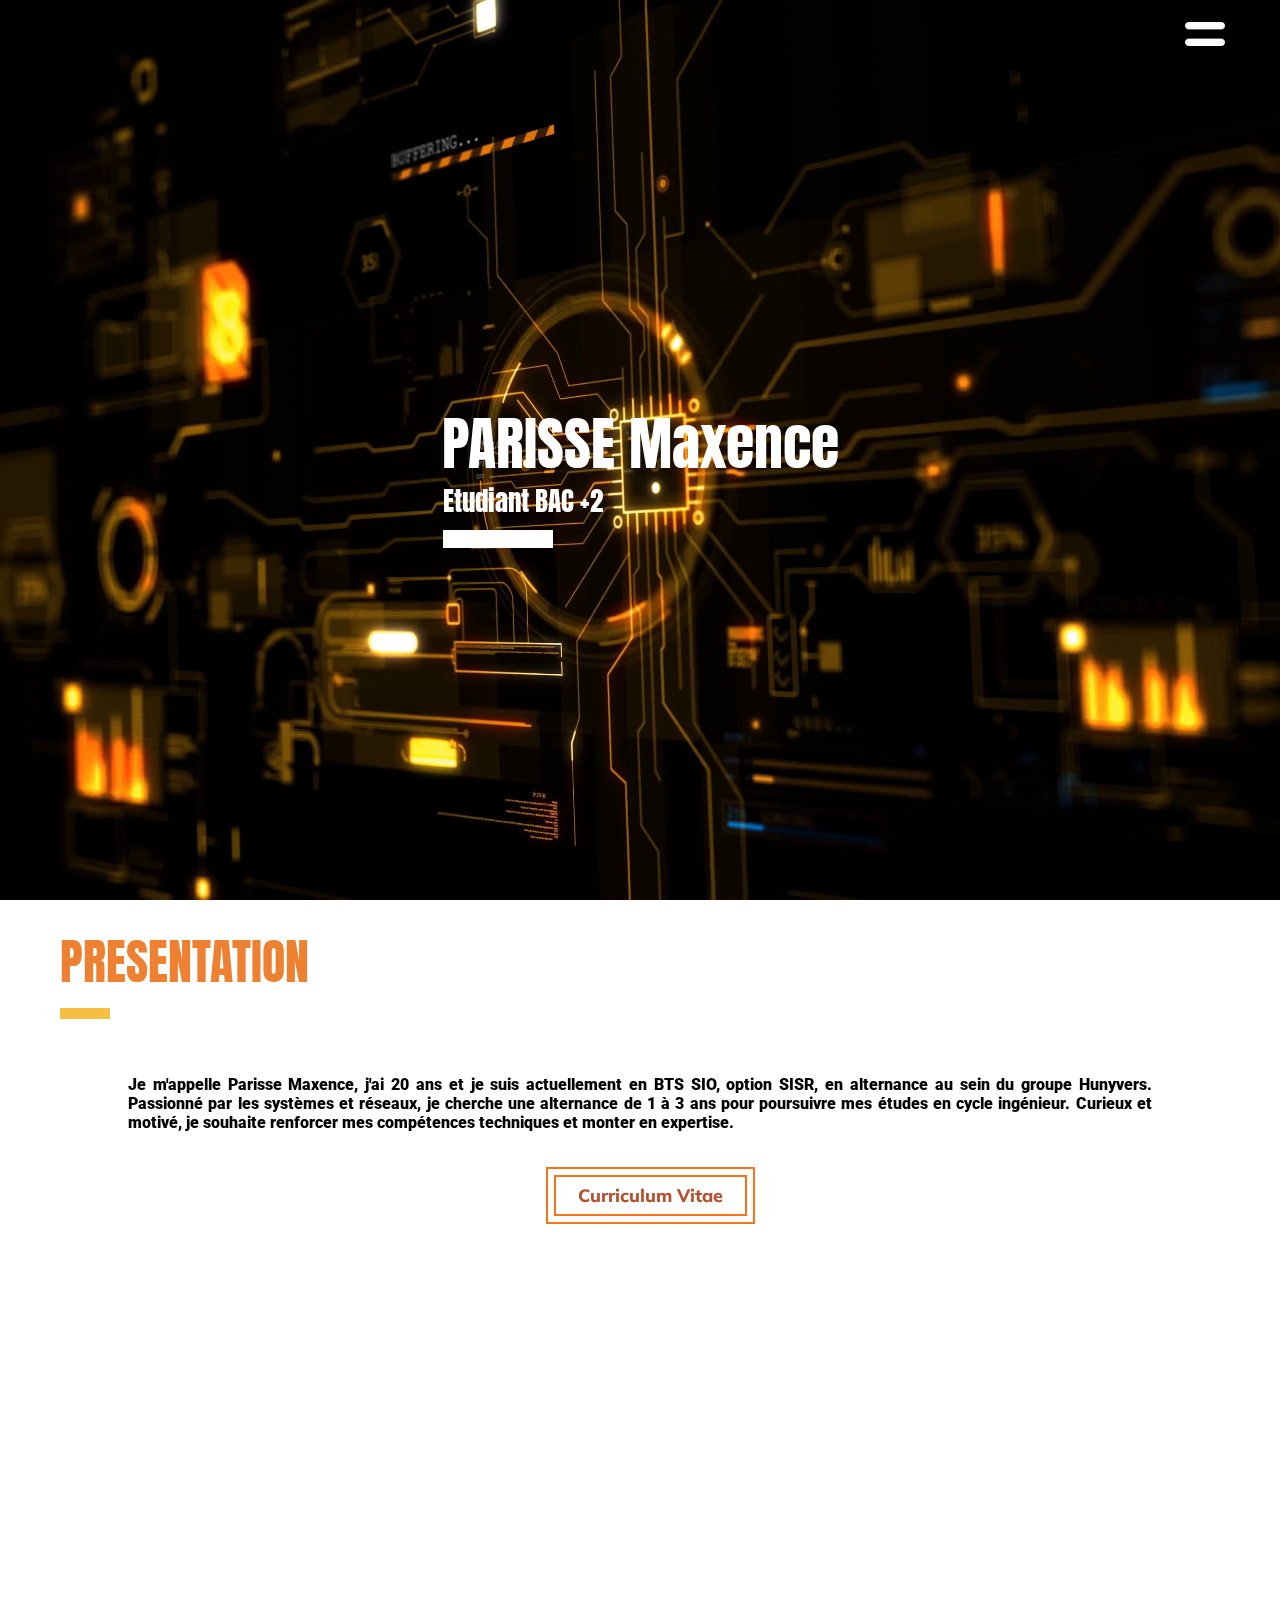
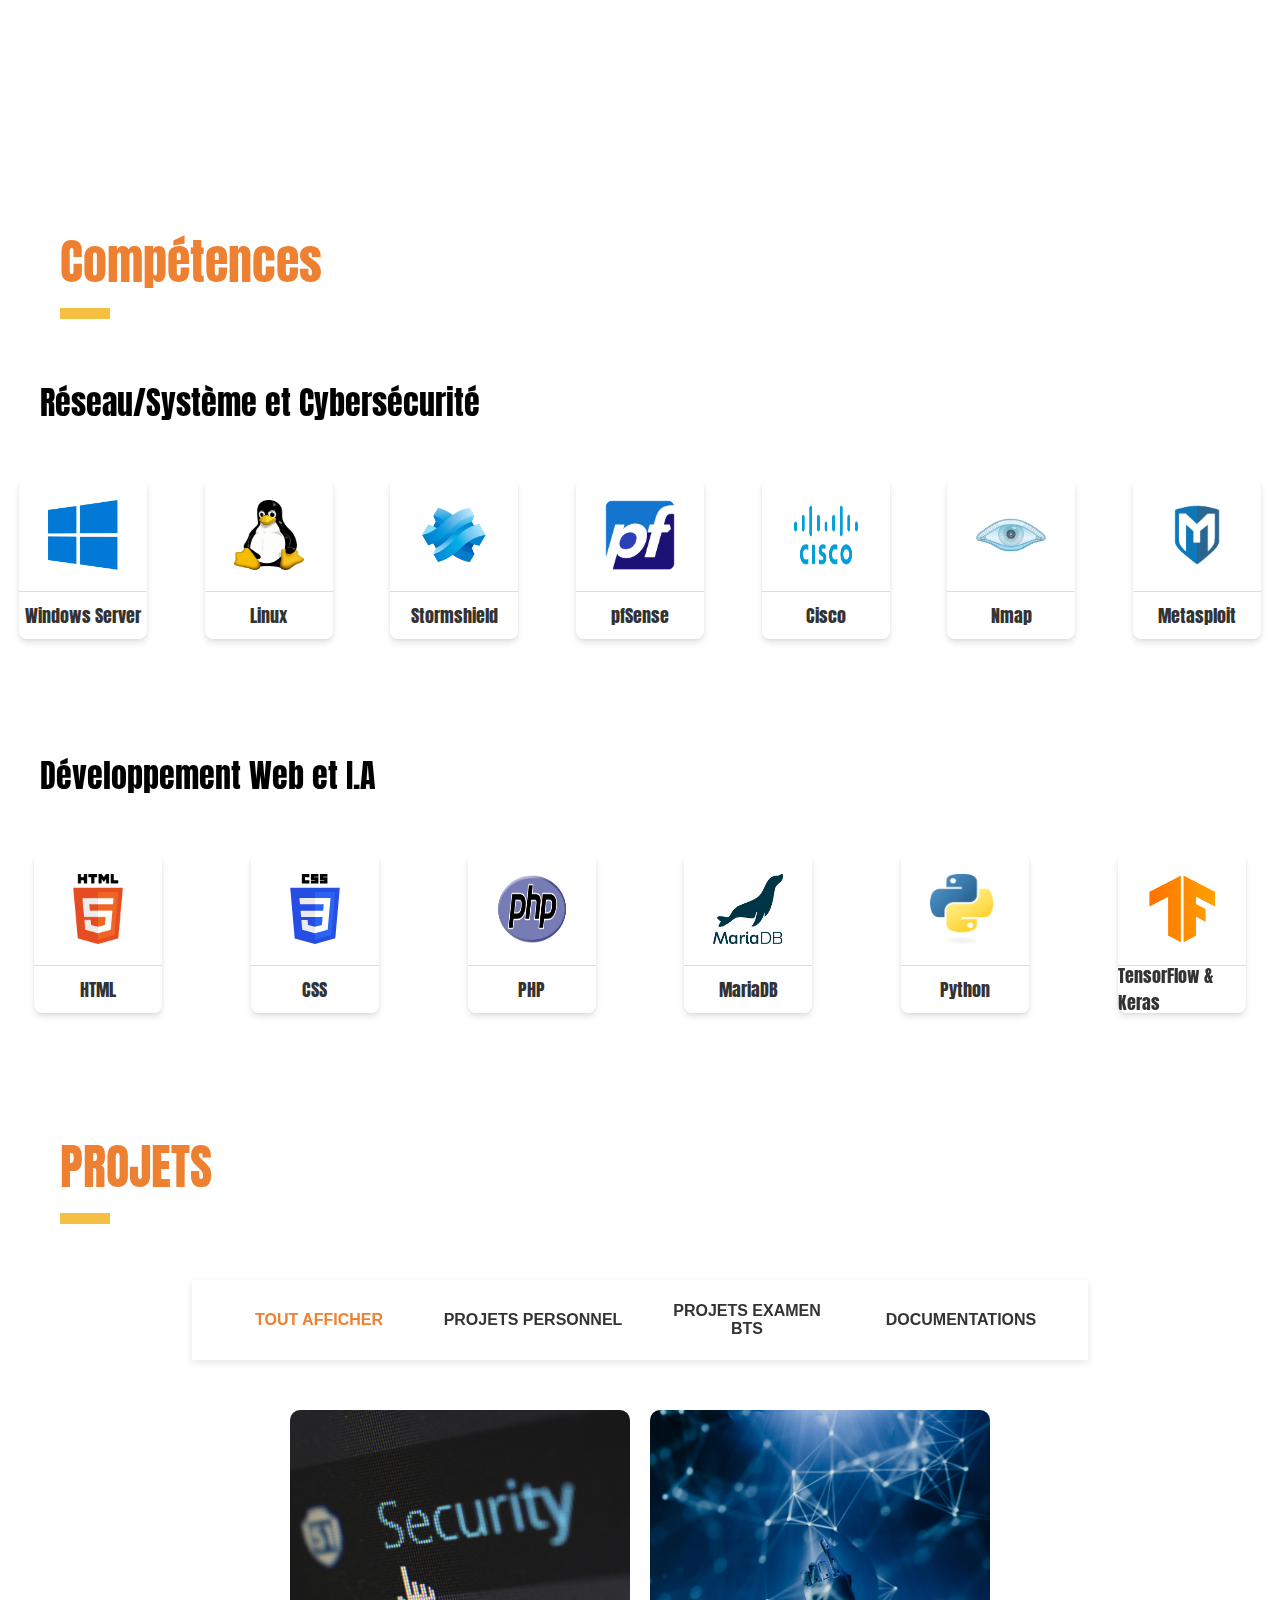
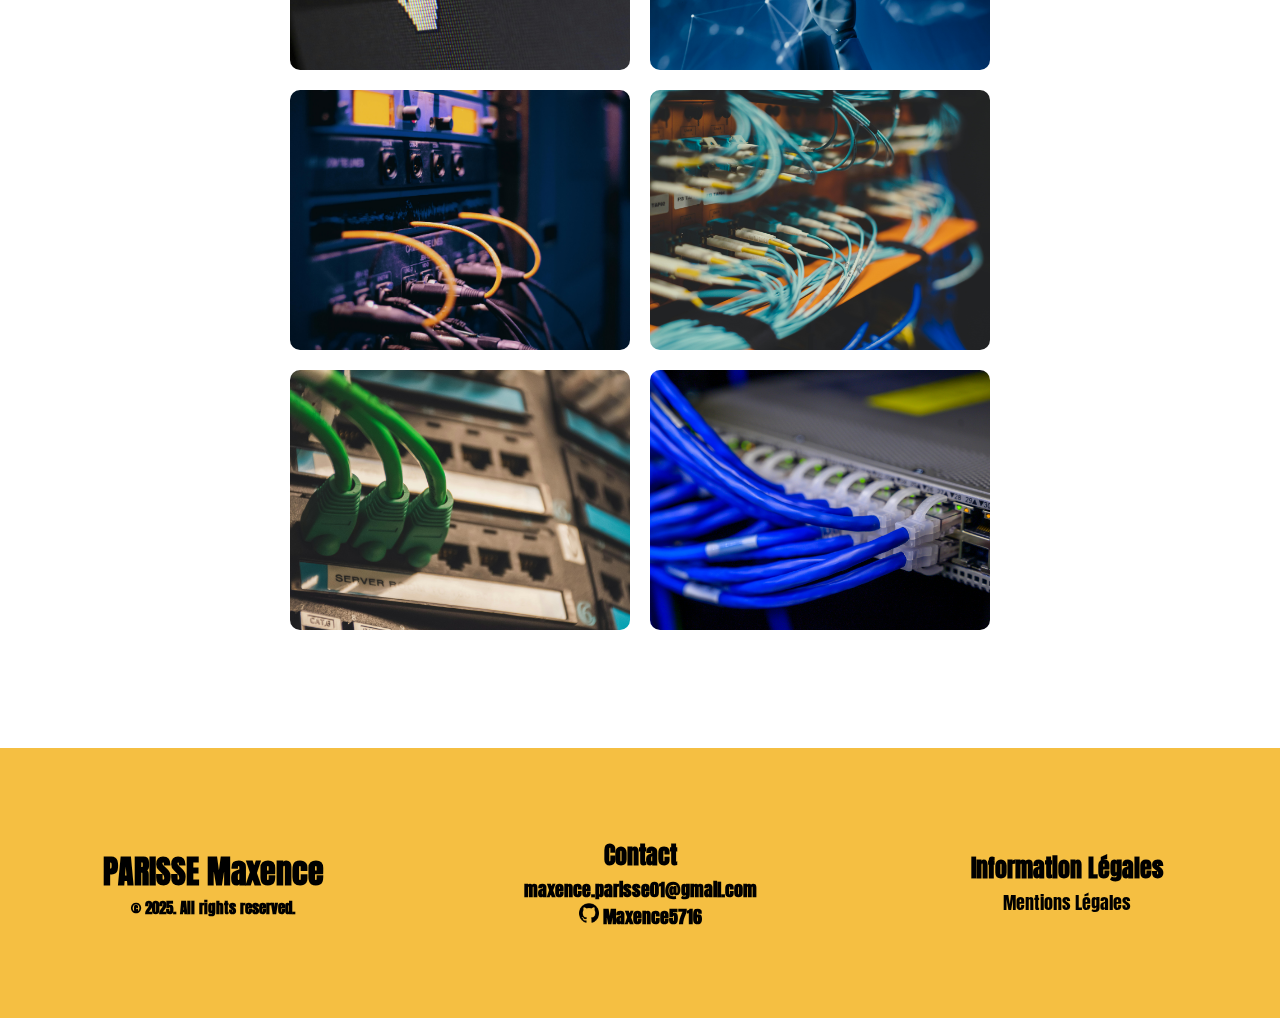
<file: index.html>
<!DOCTYPE html>
<html lang="fr">
<head>
    <meta charset="UTF-8">
    <meta name="viewport" content="width=device-width, initial-scale=1.0">
    <title>PARISSE Maxence</title>
    <link rel="stylesheet" href="style.css">
</head>
<body>
    <header class="double-entier">
    
        <header class="entier">
            <nav class="barre">
                <img src="hamburgerMenus.png" alt="Menu burger" class="burger-icon">
            </nav>
            <video autoplay muted loop class="video-background">
                <source src="video-fond-header-2.mp4" type="video/mp4">
                Votre navigateur ne supporte pas la lecture de vidéos.
            </video>
            <header class="Two">
                <h1 class="Firstname">PARISSE Maxence</h1>
                <h2 class="Name">Etudiant BAC +2</h2>
                <div class="trait"></div>
            </header>
        </header>
    </header>

    <!-- Menu Hamburger -->
    <div class="menu-overlay">
        <nav class="menu-content">
            <ul>
                <li><a href="#presentation">Présentation</a></li>
                <li><a href="#competence">Compétence</a></li>
                <li><a href="#projet">Projet</a></li>
            </ul>
        </nav>
    </div>
    
    <script src="script.js"></script>

    <section class="entier-presentation" id="presentation">
        <section class="section-presentation">
            <section class="titre-presentation">
                <h1 class="h1-titre">PRESENTATION</h1>
                <div class="trait-titre"></div>
            </section>

            <section class="discours-presentation">
                    <h4 class="description">Je m'appelle Parisse Maxence, j'ai 20 ans et je suis actuellement en BTS SIO, option SISR, en alternance au sein du groupe Hunyvers. Passionné par les systèmes et réseaux, je cherche une alternance de 1 à 3 ans pour poursuivre mes études en cycle ingénieur. Curieux et motivé, je souhaite renforcer mes compétences techniques et monter en expertise.</h4>
            </section>
            
            <section class="bouton-info">
                <a target="_blank" href="CV.pdf" class="btn-info">Curriculum Vitae</a>
            </section>            
            <script src="script2.js"></script>

            <section class="case-presentation-total">
                <section class="formation">
                    <a href="#presentation" class="BTS">
                        <h2 class="diplome">A venir : Cycle ingénieur</h2>
                        <h2 class="etablissement">Ecole Informatique</h2>
                        <h3 class="date">2025-2028</h3>
                    </a>
                    <a href="#presentation" class="BacPro">
                        <h2 class="diplome">BTS SIO SISR en Alternance chez Hunyvers</h2>
                        <h2 class="etablissement">Lycée Suzanne Valadon</h2>
                        <h3 class="date">2023-2025</h3>
                    </a>
                    <a href="#presentation" class="Brevet">
                        <h2 class="diplome">BAC PRO SN ARED</h2>
                        <h2 class="etablissement">Lycée Pierre André Chabanne</h2>
                        <h3 class="date">2021-2023</h3>
                    </a>
                </section>
            
                <section class="certifications">
                    <a href="#presentation" class="Stormshield-Certif">
                        <h2 class="diplome">Certification CSNA</h2>
                        <h2 class="etablissement">Stormshield</h2>
                        <h3 class="date">EN COURS...</h3>
                    </a>
                    <a href="#presentation" class="MoocANSSI">
                        <h2 class="diplome">MOOC SecNumacadémie</h2>
                        <h2 class="etablissement">Agence Nationale Sécurité Systèmes D'informations</h2>
                        <h3 class="date">EN COURS...</h3>
                    </a>
                    <a target="_blank" href="Attestation Sens Cyber.pdf" class="Autre">
                        <h2 class="diplome">E-sensibilisation</h2>
                        <h2 class="etablissement">cybermalveillance.gouv</h2>
                        <h3 class="date">Validé</h3>
                    </a>
                </section>
            </section>            
        </section>
    </section>

    <section class="competence-entier" id="competence">
        <section class="titre-presentation">
            <h1 class="h1-titre">Compétences</h1>
            <div class="trait-titre"></div>
        </section>  

        <section class="entier2-comp">
          <div class="comp-reseau-cyber">
            <div class="div-titre-comp-reseau-cyber"><h2 class="titre-comp-reseau-cyber-dev-ia">Réseau/Système et Cybersécurité</h2></div>
            <div class="container-comp-reseau-cyber">
              <div class="mere">
                  <div class="enfant1"><img src="windows.png" alt="windows" class="image-html"></div>
                  <div class="enfant2"><h2 class="titre-html">Windows Server</h2></div>
              </div>
              <div class="mere">
                  <div class="enfant1"><img src="linux.png" alt="linux" class="image-css"></div>
                  <div class="enfant2"><h2 class="titre-css">Linux</h2></div>
              </div>
              <div class="mere">
                  <div class="enfant1"><img src="stormshield.png" alt="stormshield" class="image-php"></div>
                  <div class="enfant2"><h2 class="titre-php">Stormshield</h2></div>
              </div>
              <div class="mere">
                <div class="enfant1"><img src="pfsense.png" alt="pfsense" class="image-python"></div>
                <div class="enfant2"><h2 class="titre-python">pfSense</h2></div>
            </div>
              <div class="mere">
                  <div class="enfant1"><img src="cisco.png" alt="cisco" class="image-mariadb"></div>
                  <div class="enfant2"><h2 class="titre-mariadb">Cisco</h2></div>
              </div>
              <div class="mere" data-hide="true">
                <div class="enfant1"><img src="nmap.png" alt="nmap" class="image-python"></div>
                <div class="enfant2"><h2 class="titre-python">Nmap</h2></div>
            </div>
            <div class="mere" data-hide="true">
                <div class="enfant1"><img src="metasploit.png" alt="metasploit" class="image-tensorflow"></div>
                <div class="enfant2"><h2 class="titre-tensorflow">Metasploit</h2></div>
            </div>
            </div>
          </div>
          <div class="comp-dev-ia">
            <div class="div-titre-comp-reseau-cyber"><h2 class="titre-comp-reseau-cyber-dev-ia">Développement Web et I.A</h2></div>
            <div class="container-comp-reseau-cyber">
              <div class="mere">
                  <div class="enfant1"><img src="HTML5.png" alt="HTML" class="image-html"></div>
                  <div class="enfant2"><h2 class="titre-html">HTML</h2></div>
              </div>
              <div class="mere">
                  <div class="enfant1"><img src="CSS3.svg" alt="CSS" class="image-css"></div>
                  <div class="enfant2"><h2 class="titre-css">CSS</h2></div>
              </div>
              <div class="mere">
                  <div class="enfant1"><img src="php.png" alt="PHP" class="image-php"></div>
                  <div class="enfant2"><h2 class="titre-php">PHP</h2></div>
              </div>
              <div class="mere">
                  <div class="enfant1"><img src="mariadb.png" alt="MariaDB" class="image-mariadb"></div>
                  <div class="enfant2"><h2 class="titre-mariadb">MariaDB</h2></div>
              </div>
              <div class="mere">
                  <div class="enfant1"><img src="pythonpng.png" alt="Python" class="image-python"></div>
                  <div class="enfant2"><h2 class="titre-python">Python</h2></div>
              </div>
              <div class="mere">
                  <div class="enfant1"><img src="tensorflow.png" alt="TensorFlow & Keras" class="image-tensorflow"></div>
                  <div class="enfant2"><h2 class="titre-tensorflow">TensorFlow & Keras</h2></div>
              </div>
            </div>

          </div>
        </section>
    </section>

    <section class="projet-entier" id="projet">
        <section class="titre-presentation">
            <h1 class="h1-titre">PROJETS</h1>
            <div class="trait-titre"></div>
        </section>
        <script src="scriptProjet.js"></script>
        <section class="filter-bar">
            <button class="filter active" onclick="showContent('all')">TOUT AFFICHER</button>
            <button class="filter" onclick="showContent('projet-personnel')">PROJETS PERSONNEL</button>
            <button class="filter" onclick="showContent('projet-examen-bts')">PROJETS EXAMEN BTS</button>
            <button class="filter" onclick="showContent('documentation')">DOCUMENTATIONS</button>
        </section>
    
        <section id="content">
            <div id="projet-personnel" class="content-section">
                <div class="case-projet-script-entier">
                    <div class="case-projet-script" data-date="Janvier 2025" data-doc="docs/projet1.pdf">
                        <a a target="_blank" href="Parisse-projet-cyber-réseau-dev.pdf">
                            <img src="Projet-1.jpg" class="projet-img-js" alt="">
                            <div class="hover-info">
                                <h3>Réseau-Sytème-Dev-Cyber</h3>
                                <p>Terminé</p>
                            </div>
                        </a>
                    </div>
                    <div class="case-projet-script" data-date="Février 2025" data-doc="docs/projet2.pdf">
                        <a href="#projet">
                            <img src="IA.jpg" class="projet-img-js" alt="">
                            <div class="hover-info">
                                <h3>Projet Réseau-Système-IA</h3>
                                <p>A venir</p>
                            </div>
                        </a>
                    </div>
                </div>
            </div>
        
            <div id="projet-examen-bts" class="content-section" style="display:none;">
                <div class="case-projet-script-entier">
                    <div class="case-projet-script" data-date="Mars 2025" data-doc="docs/projet3.pdf">
                        <a href="#projet">
                            <img src="Web-serv.jpg" class="projet-img-js" alt="">
                            <div class="hover-info">
                                <h3>Projet 1 BTS</h3>
                                <p>En cours</p>
                            </div>
                        </a>
                    </div>
                    <div class="case-projet-script" data-date="Avril 2025" data-doc="docs/projet4.pdf">
                        <a href="#projet">
                            <img src="BTS.jpg" class="projet-img-js" alt="">
                            <div class="hover-info">
                                <h3>Prrojet 2 BTS</h3>
                                <p>En cours</p>
                            </div>
                        </a>
                    </div>
                </div>
            </div>
            
            <div id="documentation" class="content-section" style="display:none;">
                <div class="case-projet-script-entier">
                    <div class="case-projet-script" data-date="Mai 2025" data-doc="docs/projet5.pdf">
                        <a href="#projet">
                            <img src="Doc1-Tech.jpg" class="projet-img-js" alt="">
                            <div class="hover-info">
                                <h3>Documentation technique 1</h3>
                                <p>En cours</p>
                            </div>
                        </a>
                    </div>
                    <div class="case-projet-script" data-date="Juin 2025" data-doc="docs/projet6.pdf">
                        <a href="#projet">
                            <img src="switch2.jpg" class="projet-img-js" alt="">
                            <div class="hover-info">
                                <h3>Documentation technique 2</h3>
                                <p>En cours</p>
                            </div>
                        </a>
                    </div>
                </div>
            </div>
        </section>


    <footer>
        <div class="footer-col-gauche">
            <h1 class="footer-name">PARISSE Maxence</h1>
            <h3 class="footer-droit">© 2025. All rights reserved.</h3>
        </div>
        <div class="footer-col-centre">
            <h3 class="footer-contact">Contact</h3>
            <h1 class="footer-mail"><a href="mailto:maxence.parisse01@gmail.com">maxence.parisse01@gmail.com</a></h1>
            <div class="footer-linkedin-logo-entier">
                <div class="img-profil">
                    <img src="github.png" alt="" class="footer-linkedin-img">
                    <h1 class="footer-linkedin"><a target="_blank" href="https://github.com/Maxence5716">Maxence5716</a></h1>
                </div>
                
            </div>
        </div>
        <div class="footer-col-droite">
            <h3 class="footer-contact">Information Légales</h3>
            <h3 class="footer-ml"><a target="_blank" href="mention-legale.html">Mentions Légales</a></h3>
        </div>
    </footer>
</body>
</html>
</file>
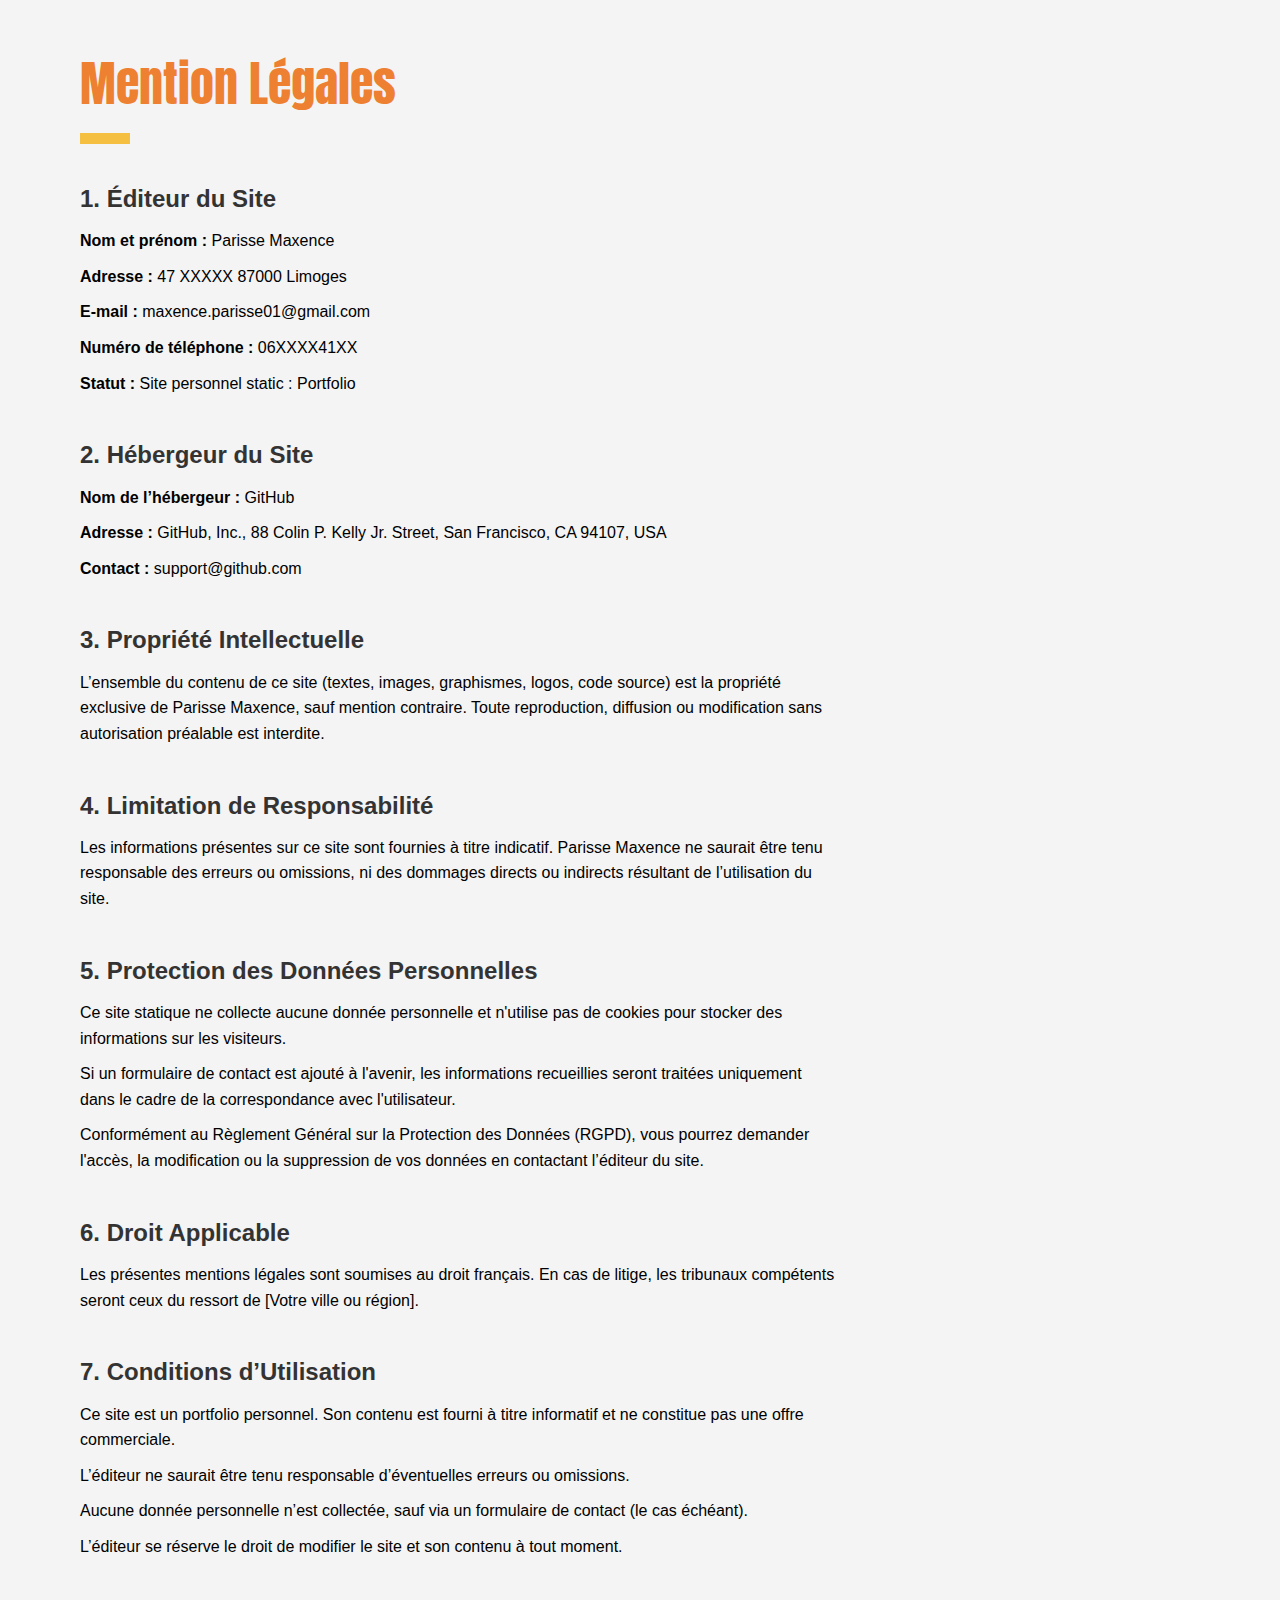
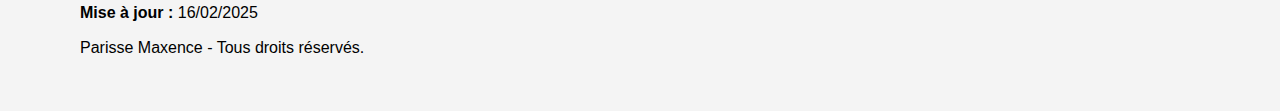
<file: mention-legale.html>
<!DOCTYPE html>
<html lang="fr">
<head>
    <meta charset="UTF-8">
    <meta name="viewport" content="width=device-width, initial-scale=1.0">
    <title>Mention-légale</title>
    <link rel="stylesheet" href="mention-legale.css">
    <link rel="stylesheet" href="style.css">
</head>
<body>
    <section class="section-presentation">
        <section class="titre-presentation">
            <h1 class="h1-titre">Mention Légales</h1>
            <div class="trait-titre"></div>
        </section>

        <div class="container">
            
            <div class="section">
                <h2>1. Éditeur du Site</h2>
                <p><strong>Nom et prénom :</strong> Parisse Maxence</p>
                <p><strong>Adresse :</strong> 47 XXXXX 87000 Limoges</p>
                <p><strong>E-mail :</strong> maxence.parisse01@gmail.com</p>
                <p><strong>Numéro de téléphone :</strong> 06XXXX41XX</p>
                <p><strong>Statut :</strong> Site personnel static : Portfolio</p>
            </div>
    
            <div class="section">
                <h2>2. Hébergeur du Site</h2>
                <p><strong>Nom de l’hébergeur :</strong> GitHub</p>
                <p><strong>Adresse :</strong> GitHub, Inc., 88 Colin P. Kelly Jr. Street, San Francisco, CA 94107, USA</p>
                <p><strong>Contact :</strong> support@github.com</p>
            </div>
    
            <div class="section">
                <h2>3. Propriété Intellectuelle</h2>
                <p>L’ensemble du contenu de ce site (textes, images, graphismes, logos, code source) est la propriété exclusive de Parisse Maxence, sauf mention contraire. Toute reproduction, diffusion ou modification sans autorisation préalable est interdite.</p>
            </div>
    
            <div class="section">
                <h2>4. Limitation de Responsabilité</h2>
                <p>Les informations présentes sur ce site sont fournies à titre indicatif. Parisse Maxence ne saurait être tenu responsable des erreurs ou omissions, ni des dommages directs ou indirects résultant de l’utilisation du site.</p>
            </div>
    
            <div class="section">
                <h2>5. Protection des Données Personnelles</h2>
                <p>Ce site statique ne collecte aucune donnée personnelle et n'utilise pas de cookies pour stocker des informations sur les visiteurs.</p>
                <p>Si un formulaire de contact est ajouté à l'avenir, les informations recueillies seront traitées uniquement dans le cadre de la correspondance avec l'utilisateur.</p>
                <p>Conformément au Règlement Général sur la Protection des Données (RGPD), vous pourrez demander l'accès, la modification ou la suppression de vos données en contactant l’éditeur du site.</p>
            </div>
    
            <div class="section">
                <h2>6. Droit Applicable</h2>
                <p>Les présentes mentions légales sont soumises au droit français. En cas de litige, les tribunaux compétents seront ceux du ressort de [Votre ville ou région].</p>
            </div>


            <div class="section">
                <h2>7. Conditions d’Utilisation</h2>
                <p>Ce site est un portfolio personnel. Son contenu est fourni à titre informatif et ne constitue pas une offre commerciale.</p>
                <p>L’éditeur ne saurait être tenu responsable d’éventuelles erreurs ou omissions.</p>
                <p>Aucune donnée personnelle n’est collectée, sauf via un formulaire de contact (le cas échéant).</p>
                <p>L’éditeur se réserve le droit de modifier le site et son contenu à tout moment.</p>
            </div>
    
            <p><strong>Mise à jour :</strong> 16/02/2025</p>
            <p>Parisse Maxence - Tous droits réservés.</p>
        </div>
</body>
</html>
</file>
<file: style.css>
/* ----------------------------------------------------------------------
   Lien d'importation des polices
---------------------------------------------------------------------- */
@import url('https://fonts.googleapis.com/css2?family=Anton&display=swap');
@import url('https://fonts.googleapis.com/css2?family=Roboto+Condensed:ital,wght@0,100..900;1,100..900&family=Roboto:wght@300&display=swap');
@import url('https://fonts.googleapis.com/css2?family=Mulish:ital,wght@0,200..1000;1,200..1000&display=swap');

/* ----------------------------------------------------------------------
   RESET DE BASE
---------------------------------------------------------------------- */
* {
    margin: 0;
    padding: 0;
    box-sizing: border-box;
}

/* ----------------------------------------------------------------------
   NAVIGATION (barre + icône burger)
---------------------------------------------------------------------- */
.barre {
    display: flex;
    justify-content: flex-end;
    align-items: center;
    height: 8vh;
    width: 100%;
    padding-right: 20px;
}

.video-background {
    position: absolute;
    top: 0;
    left: 0;
    width: 100%;
    height: 100vh;
    object-fit: cover;
    z-index: -1; /* Place la vidéo derrière le contenu */
}


.burger-icon {
    width: 40px;
    height: auto;
    cursor: pointer;
    margin-right: 35px;
}

/* ----------------------------------------------------------------------
   MENU OVERLAY
---------------------------------------------------------------------- */
/* ----------------------------------------------------------------------
   MENU OVERLAY
---------------------------------------------------------------------- */
.menu-overlay {
    position: fixed;
    top: 0;
    left: 0;
    width: 100%;
    height: 100%;
    background-color: #ED8031;
    opacity: 0; /* Le menu est invisible par défaut */
    transform: translateY(-10%); /* Positionné légèrement au-dessus */
    display: flex;
    justify-content: center;
    align-items: center;
    z-index: 100;
    pointer-events: none; /* Désactive les interactions par défaut */
    transition: opacity 0.5s ease, transform 0.5s ease; /* Animation */
}

.menu-overlay.active {
    opacity: 1; /* Rendre visible */
    transform: translateY(0); /* Revenir à la position normale */
    pointer-events: auto; /* Réactiver les interactions */
}

.menu-overlay.active {
    display: flex;
}

.menu-content {
    position: absolute;
    top: 20px;
    left: 20px;
    text-align: left; /* Alignement du texte */
}

.menu-content ul {
    list-style: none;
    padding: 0;
    margin: 0;
}

.menu-content ul li {
    margin: 10px 0;
}

.menu-content ul li a {
    font-size: 2.5rem; /* Taille ajustée */
    color: white;
    text-decoration: none;
    font-family: "Anton", sans-serif;
    font-weight: 400;
    transition: color 0.3s;
}

.menu-content ul li a:hover {
    color: #F5BF42; /* Couleur dorée pour le survol */
}

/* ----------------------------------------------------------------------
   PARTIE ENTÊTE (header global)
---------------------------------------------------------------------- */

.double-entier {
    width: 100%;
    height: 100vh;
}
.entier {
    position: relative;
    height: 100vh; /* Ajusté pour compenser la barre de navigation */
    width: 100%;
    display: flex;
    flex-direction: column;
    align-items: center;
    justify-content: center;
}

header.Two {
    width: 95%;
    height: 100%;
    display: flex;
    justify-content: center;
    align-items: center;
    flex-direction: column;
    text-align: center;
    margin-top: -20px;
}

header.Two h1 {
    font-size: 3.6em;
    font-family: "Anton", sans-serif;
    font-weight: 400;
    color: white;
    margin-bottom: 0.2em;
}

header.Two h2 {
    font-size: 1.7em;
    font-family: "Anton", sans-serif;
    font-weight: 400;
    color: white;
    margin: 0;
    position: relative;
    left: -4.3em;
    top: -0.7em;
}

.trait {
    width: 110px;
    height: 18px;
    background-color: white;
    margin-left: -285px;
    margin-top: -10px;
}

/* ----------------------------------------------------------------------
   MEDIA QUERIES pour le HEADER
---------------------------------------------------------------------- */
@media (max-width: 768px) {
    .Firstname {
        font-size: 2.5em;
    }
    .Name {
        font-size: 1.2em;
        left: -50px;
        top: -0.5em;
    }
    .trait {
        width: 100px;
        height: 15px;
        margin-left: -294px;
    }
}

@media (max-width: 600px) {
    header.One {
        display: none; 
    }
    .Barre {
        display: none; 
    }
}

/* ----------------------------------------------------------------------
   SECTION Présentation
---------------------------------------------------------------------- */
.entier-presentation {
    min-height: 100vh;
    width: 100%;
    display: flex; 
}

.section-presentation {
    width: 100%;
    display: flex;
    flex-direction: column;
}

/* On réduit un peu le padding vertical du titre */
.titre-presentation {
    width: 100%;
    padding: 1em 0; /* réduit par rapport aux 2em initiaux */
}

.h1-titre {
    color: white;
    font-size: 3em;
    font-family: "Anton", sans-serif;
    font-weight: 400;
    margin-left: 60px;
    padding-top: 10px; 
}


.discours-presentation {
    width: 100%;
    display: flex;
    justify-content: center;
    align-items: center;
    margin-top: 2.5em;
}

.description {
    width: 80%;
    text-align: justify;
    font-family: "Roboto", serif;
    font-weight: 1000;
    font-style: normal;
}

.case-presentation-total {
    width: 100%;
    display: flex;
    flex-wrap: wrap;
    gap: 1.5%; /* Réduit l'espacement entre les cases */
    margin-top: 0.5em; /* Réduit l'espace supérieur du conteneur */
}

.case-presentation-total a {
    text-decoration: none; /* Supprime le soulignement */
    color: inherit; /* Conserve la couleur du texte définie dans les cases */
    display: block; /* Rend toute la case cliquable */
    transition: background-color 0.3s ease; /* Conserve la transition pour l'effet hover */
}

/* Bouton */

.bouton-info {
    display: flex;
    justify-content: center;
    align-items: center;
    margin-top: 35px;
    margin-bottom: 35px;
}

.btn-info {
    display: inline-block;
    padding: 15px 30px;
    font-size: 18px;
    text-decoration: none;
    color: #B5522E; /* Couleur du texte */
    border: 2px solid #f97316; /* Bordure externe */
    position: relative;
    text-align: center;
    transition: 0.3s ease-in-out;
    margin-left: 20px;
    font-family: "Mulish", serif;
  font-optical-sizing: auto;
  font-weight: 800;
  font-style: normal;
}

.btn-info::before {
    content: "";
    position: absolute;
    top: 6px;
    left: 6px;
    right: 6px;
    bottom: 6px;
    border: 2px solid #f97316; /* Bordure interne */
    transition: 0.3s ease-in-out;
}

.btn-info:hover {
    background-color: #f97316;
    color: white;
}

.btn-info:hover::before {
    top: 3px;
    left: 3px;
    right: 3px;
    bottom: 3px;
}


/* Formation */
.formation {
    flex: 1 1 48%;
    display: flex;
    flex-direction: column;
    gap: 1.5vh; /* Réduit l'espace vertical entre les blocs */
    justify-content: center;
    align-items: center;
    padding: 0.5%; /* Réduit le padding global */
    box-sizing: border-box;
}

.BTS, .BacPro, .Brevet {
    width: 97%;
    max-width: 700px;
    min-height: 100px; /* Réduit la hauteur minimale des cases */
    background-color: #F2A33B;
    padding: 10px; /* Réduit légèrement le padding pour harmoniser */
    transition: background-color 0.3s ease; /* Ajoute une transition pour le hover */
}

.BTS:hover, .BacPro:hover, .Brevet:hover {
    background-color: #f97316; /* Change la couleur en orange au survol */
}

/* Certification */
.certification {
    flex: 1 1 48%;
    display: flex;
    flex-direction: column;
    gap: 1.5vh;
    justify-content: center;
    align-items: center;
    padding: 0.5%;
    box-sizing: border-box;
}

.Stormshield-Certif, .MoocANSSI, .Autre {
    width: 97%;
    max-width: 700px;
    min-height: 100px; /* Réduit la hauteur minimale des cases */
    background-color: #F2A33B;
    padding: 10px; /* Réduit légèrement le padding pour harmoniser */
    transition: background-color 0.3s ease; /* Ajoute une transition pour le hover */
}

.Stormshield-Certif:hover, .MoocANSSI:hover, .Autre:hover {
    background-color: #f97316; /* Change la couleur en orange au survol */
}

/* ----------------------------------------------------------------------
   Contenu Présentation
---------------------------------------------------------------------- */

.diplome {
    font-size: 1.5em; /* Réduit légèrement la taille de la police */
    margin-top: 5px; /* Réduit l'espace supérieur */
    margin-left: 15px; /* Réduit la marge gauche */
    font-family: "Anton", sans-serif;
    font-weight: 400;
    color: white;
    border-bottom: 1px solid white; /* Réduit la bordure */
    width: 65%; /* Réduit la largeur */
}

.etablissement {
    font-size: 0.9em; /* Réduit la taille de la police */
    padding-top: 5px;
    padding-left: 15px;
    font-family: "Anton", sans-serif;
    font-weight: 400;
    color: white;
}

.date {
    font-size: 0.9em; /* Réduit la taille de la police */
    padding-left: 15px;
    padding-top: 2px;
    font-family: "Anton", sans-serif;
    font-weight: 400;
    color: white;
}

/* ----------------------------------------------------------------------
   MEDIA QUERIES (Présentation)
---------------------------------------------------------------------- */
@media (max-width: 768px) {
    .formation, .certification {
        flex: 1 1 100%;
    }
}

@media (max-width: 630px) {
    .txt {
        display: none;
    }
}

@media (max-width: 900px) {
    .txt2 {
        display: none;
    }
}

@media (max-width: 480px) {
    .case-presentation-total {
        gap: 5%; 
    }
    .BTS, .BacPro, .Brevet, 
    .Stormshield-Certif, .MoocANSSI, .Autre {
        min-height: 80px; /* Réduction supplémentaire pour les écrans mobiles */
        padding: 8px; /* Réduit le padding pour plus d'espace */
    }

    .BTS:hover, .BacPro:hover, .Brevet:hover,
    .Stormshield-Certif:hover, .MoocANSSI:hover, .Autre:hover {
        background-color: #f97316; /* Assure le hover pour les petits écrans */
    }

    .diplome {
        font-size: 1.2em; /* Réduction du texte pour les écrans mobiles */
        width: 60%; /* Ajuste la largeur de la bordure */
    }

    .etablissement, .date {
        font-size: 0.8em; /* Réduction supplémentaire de la taille de la police */
    }
    .discours-presentation {
        margin-bottom: 35px;
    }
}

.case-presentation-total a {
    opacity: 0;
    transform: translateY(40px);
    transition: opacity 0.8s ease-out, transform 0.8s ease-out;
}

.case-presentation-total a.visible {
    opacity: 1;
    transform: translateY(0);
}


.case-presentation-total a:nth-child(1) { animation-delay: 0.2s; }
.case-presentation-total a:nth-child(2) { animation-delay: 0.4s; }
.case-presentation-total a:nth-child(3) { animation-delay: 0.6s; }
.case-presentation-total a:nth-child(4) { animation-delay: 0.8s; }
.case-presentation-total a:nth-child(5) { animation-delay: 1s; }
.case-presentation-total a:nth-child(6) { animation-delay: 1.2s; }

@keyframes fadeInUp {
    from {
        opacity: 0;
        transform: translateY(40px);
    }
    to {
        opacity: 1;
        transform: translateY(0);
    }
}


/* ----------------------------------------------------------------------
   Contenu Competence
---------------------------------------------------------------------- */

.competence-entier {
    height: 100vh;
    width: 100%;
}

.entier2-comp {
    height: 83%;
    width: 100%;
}

.comp-reseau-cyber {
    height: 50%;
    width: 100%;
}

.div-titre-comp-reseau-cyber {
    height: 20%;
    width: 100%;
    display: flex;
    align-items: center;
}

.titre-comp-reseau-cyber-dev-ia {
    font-size: 32px;
    font-family: "Anton", sans-serif;
    font-weight: 400;
    color: black; /* Couleur initiale du texte */
    margin-left: 40px;
    margin-bottom: -60px;
}

/* CASE COMPETENCE RESEAU CYBER */ 

/* Conteneur pour aligner les cases */
.container-comp-reseau-cyber {
    display: flex;
    justify-content: space-around;
    align-items: center;
    flex-wrap: wrap;
    gap: 20px; /* Espacement entre les cases */
    height: 80%;
    width: 100%;
}

/* Style de chaque case */
.mere {
    width: 10%;
    height: 160px;
    border-radius: 8px; /* Coins arrondis */
    box-shadow: 0px 4px 6px rgba(0, 0, 0, 0.1), /* Ombre principale */
                0px 1px 3px rgba(0, 0, 0, 0.06); /* Ombre subtile */
    background-color: #ffffff; /* Couleur initiale */
    transition: transform 0.3s ease-in-out, background-color 0.3s ease-in-out, box-shadow 0.3s ease-in-out;
    display: flex;
    flex-direction: column;
    overflow: hidden; /* Évite les débordements */
}

.mere:hover {
    transform: scale(1.1); /* Amplification légère au survol */
    background-color: #f97316; /* Couleur de fond lors du survol (orange) */
    box-shadow: 0px 8px 16px rgba(0, 0, 0, 0.2), 
                0px 4px 8px rgba(0, 0, 0, 0.1); /* Ombre renforcée */
}

.enfant1 {
    width: 100%;
    height: 70%;
    display: flex;
    justify-content: center; /* Centre horizontalement */
    align-items: center; /* Centre verticalement */
    border-top-left-radius: 8px; /* Coins arrondis en haut */
    border-top-right-radius: 8px;
    transition: transform 0.3s ease-in-out; /* Animation pour l'image */
    position: relative; /* Nécessaire pour le centrage */
}

.enfant2 {
    width: 100%;
    height: 30%;
    display: flex;
    justify-content: center;
    align-items: center;
    border-top: 1px solid #ddd;
    border-bottom-left-radius: 8px; /* Coins arrondis en bas */
    border-bottom-right-radius: 8px;
    background-color: #ffffff;
    transition: background-color 0.3s ease-in-out, color 0.3s ease-in-out;
}

.mere:hover .enfant2 {
    background-color: #f97316; /* Change la couleur de fond pour correspondre au haut */
    color: #ffffff; /* Change la couleur du texte au survol */
}

.titre-html, .titre-css, .titre-php, .titre-mariadb, .titre-python, .titre-tensorflow {
    margin: 0px;
    font-size: 18px;
    font-family: "Anton", sans-serif;
    font-weight: 400;
    color: #333; /* Couleur initiale du texte */
    transition: color 0.3s ease-in-out; /* Transition pour le changement de couleur */
}

.image-html, .image-css, .image-php, .image-mariadb, .image-python, .image-tensorflow {
    height: 70px;
    width: 70px;
    transition: transform 0.3s ease-in-out; /* Animation pour agrandir ou rétrécir l'image */
    display: block;
    position: absolute; /* Position absolue pour un centrage parfait */
}

.mere:hover .image-html,
.mere:hover .image-css,
.mere:hover .image-php,
.mere:hover .image-mariadb,
.mere:hover .image-python,
.mere:hover .image-tensorflow {
    transform: scale(0.7); /* L'image rétrécit légèrement plus */
}

.comp-dev-ia {
    height: 50%;
    width: 100%;
}


/* ----------------------------------------------------------------------
   PROJET
---------------------------------------------------------------------- */

.projet-entier {
    width: 100%;
    /* height: 100vh;            <-- on le retire ou on remplace par min-height */
    min-height: 100vh;           /* pour avoir au moins la hauteur de l'écran */
    max-height: 100vh;
    /*background-color: gray;*/
    padding-top: 5px;           /* padding réduit, au choix */
    padding-bottom: 40px;
    /* overflow-y: auto;         <-- on supprime pour enlever le scroll interne */
}

.projet-entier {
    width: 100%;
    min-height: 100vh; /* pour avoir au moins la hauteur de l'écran */
    padding-top: 5px;
    padding-bottom: 40px;
  }
  
  /* Titre presentation */
  .titre-presentation {
    width: 100%;
    padding: 1em 0;
  }
  
  .h1-titre {
    color: #ED8031;
    font-size: 3em;
    font-family: "Anton", sans-serif;
    font-weight: 400;
    margin-left: 60px;
    padding-top: 10px; 
  }
  
  .trait-titre {
    width: 50px;
    height: 11px;
    background-color: #F5BF42;
    margin-left: 60px;
    margin-top: 10px;
  }

/* PROJET */ 
  
.filter-bar {
    display: flex;
    justify-content: center;
    flex-wrap: wrap;
    padding: 10px 20px;
    background-color: #fff;
    box-shadow: 0px 3px 8px rgba(0, 0, 0, 0.1);
    width: 70%;
    margin: 40px auto;
}

.content-section {
    display: none;
    padding: 10px;
}

.content-section h2 {
    margin-top: 0;
}

.filter {
    flex: 1;
    background: none;
    border: none;
    font-size: clamp(12px, 1.5vw, 16px);
    font-weight: bold;
    color: #333;
    padding: 12px 15px;
    text-align: center;
    cursor: pointer;
    transition: all 0.3s ease-in-out;
}


.filter.active {
    color: #ED8031; /* Couleur active */
}

.filter:hover {
    background-color: #ED8031; /* Fond change */
    color: white; /* Texte devient blanc */
}

/* Responsive : Ajustement pour petits écrans */
@media (max-width: 768px) {
    .filter-bar {
        width: 90%;
        padding: 8px;
    }

    .filter {
        font-size: 14px;
        padding: 8px;
    }
}

.case-projet-script-entier {
    display: flex;
    flex-wrap: wrap;
    justify-content: center;
    gap: 20px;
}

.content-section {
    display: none;
    padding: 10px;
}

.case-projet-script {
    position: relative;
    height: clamp(200px, 25vw, 260px);
    width: clamp(280px, 30vw, 340px);
    overflow: hidden;
    border-radius: 10px;
    transition: transform 0.3s ease-in-out;
}

.projet-img-js {
    height: 100%;
    width: 100%;
    object-fit: cover;
    transition: transform 0.3s ease-in-out;
}

/* Effet de zoom léger au survol */
.case-projet-script:hover .projet-img-js {
    transform: scale(1.1);
}

/* Overlay amélioré */
.hover-info {
    position: absolute;
    top: 0;
    left: 0;
    width: 100%;
    height: 100%;
    background: rgba(0, 0, 0, 0.6);
    color: white;
    display: flex;
    flex-direction: column;
    justify-content: center;
    align-items: center;
    text-align: center;
    opacity: 0;
    transition: opacity 0.3s ease-in-out, transform 0.3s ease-in-out;
    transform: translateY(20px);
}

/* Apparition fluide de l'overlay au survol */
.case-projet-script:hover .hover-info {
    opacity: 1;
    transform: translateY(0);
}

/* Amélioration du texte */
.hover-info h3 {
    font-size: clamp(1.2rem, 2vw, 1.6rem);
    font-family: "Roboto Condensed", sans-serif;
    margin-bottom: 5px;
}


.hover-info p {
    font-size: clamp(0.9rem, 1.5vw, 1.2rem);
    font-family: "Roboto Condensed", sans-serif;
    margin: 0;
    font-weight: 300;
}

@media (max-width: 768px) {
    .case-projet-script {
        width: 90%;
        height: auto;
        aspect-ratio: 4/3;
    }

    .hover-info h3 {
        font-size: 1rem;
    }

    .hover-info p {
        font-size: 0.9rem;
    }
}

.entier-veille {
    height: 100vh;
    width: 100%;
}

/* VEILLE TECHNOLOGIQUE */ 

.entier-veille {
    height: 90vh;
    width: 90%;
}

/* FOOTER */ 

footer {
    height: 30vh;
    margin-top: 12vh;
    width: 100%;
    background-color: #F5BF42;
    display: flex;
    flex-wrap: wrap; /* Permet de s'adapter aux petits écrans */
    padding: 2vh 0;
}

.footer-col-gauche,
.footer-col-centre,
.footer-col-droite {
    height: auto;
    flex: 1;
    min-width: 250px; /* Évite que les colonnes deviennent trop petites */
    display: flex;
    flex-direction: column;
    justify-content: center;
    align-items: center;
    text-align: center;
    font-family: "Anton", sans-serif;
    font-weight: 400;
}

.footer-contact {
    font-size: clamp(1rem, 2vw, 1.5rem);
    margin-bottom: 3px;
}

.footer-mail, 
.footer-linkedin, 
.footer-ml {
    font-size: clamp(0.9rem, 1.5vw, 1.1rem);
    text-decoration: none;
    color: inherit;
}

.footer-linkedin-logo-entier {
    display: flex;
    align-items: center;
    flex-direction: column;
}

.footer-linkedin-img {
    height: clamp(15px, 2vw, 20px);
    width: clamp(15px, 2vw, 20px);
    margin-right: 4px;
}

.footer-name {
    font-size: clamp(1.2rem, 2.5vw, 2rem);
}

.footer-droit {
    font-size: clamp(0.8rem, 1.2vw, 1rem);
}

/* Ajustements pour les petits écrans */
@media (max-width: 768px) {
    footer {
        flex-direction: column;
        height: auto;
    }

    .footer-col-gauche,
    .footer-col-centre,
    .footer-col-droite {
        width: 100%;
        padding: 1rem 0;
    }
}


.footer-linkedin, .footer-mail, a {
    text-decoration: none; /* Supprime le soulignement */
    color: inherit; /* Utilise la couleur du texte environnant */
}

.footer-ml {
    font-size: 1.1rem;
    text-decoration: none;
    font-family: "Anton", sans-serif;
    font-weight: 400;
    text-decoration: none; /* Supprime le soulignement */
    color: inherit; /* Utilise la couleur du texte environnant */
}


.img-profil {
    display: flex;
}
</file>
<file: mention-legale.css>
* {
    margin: 0;
    padding: 0;
}

body {
    font-family: Arial, sans-serif;
    line-height: 1.6;
    margin: 0;
    padding: 20px;
    background-color: #f4f4f4;
}

.container {
    max-width: 800px;
    padding: 20px;
    margin-left: 40px;
}

h1, h2 {
    color: #333;
}

p {
    margin: 10px 0;
}

.section {
    margin-bottom: 20px;
    padding-bottom: 10px;
}
</file>
